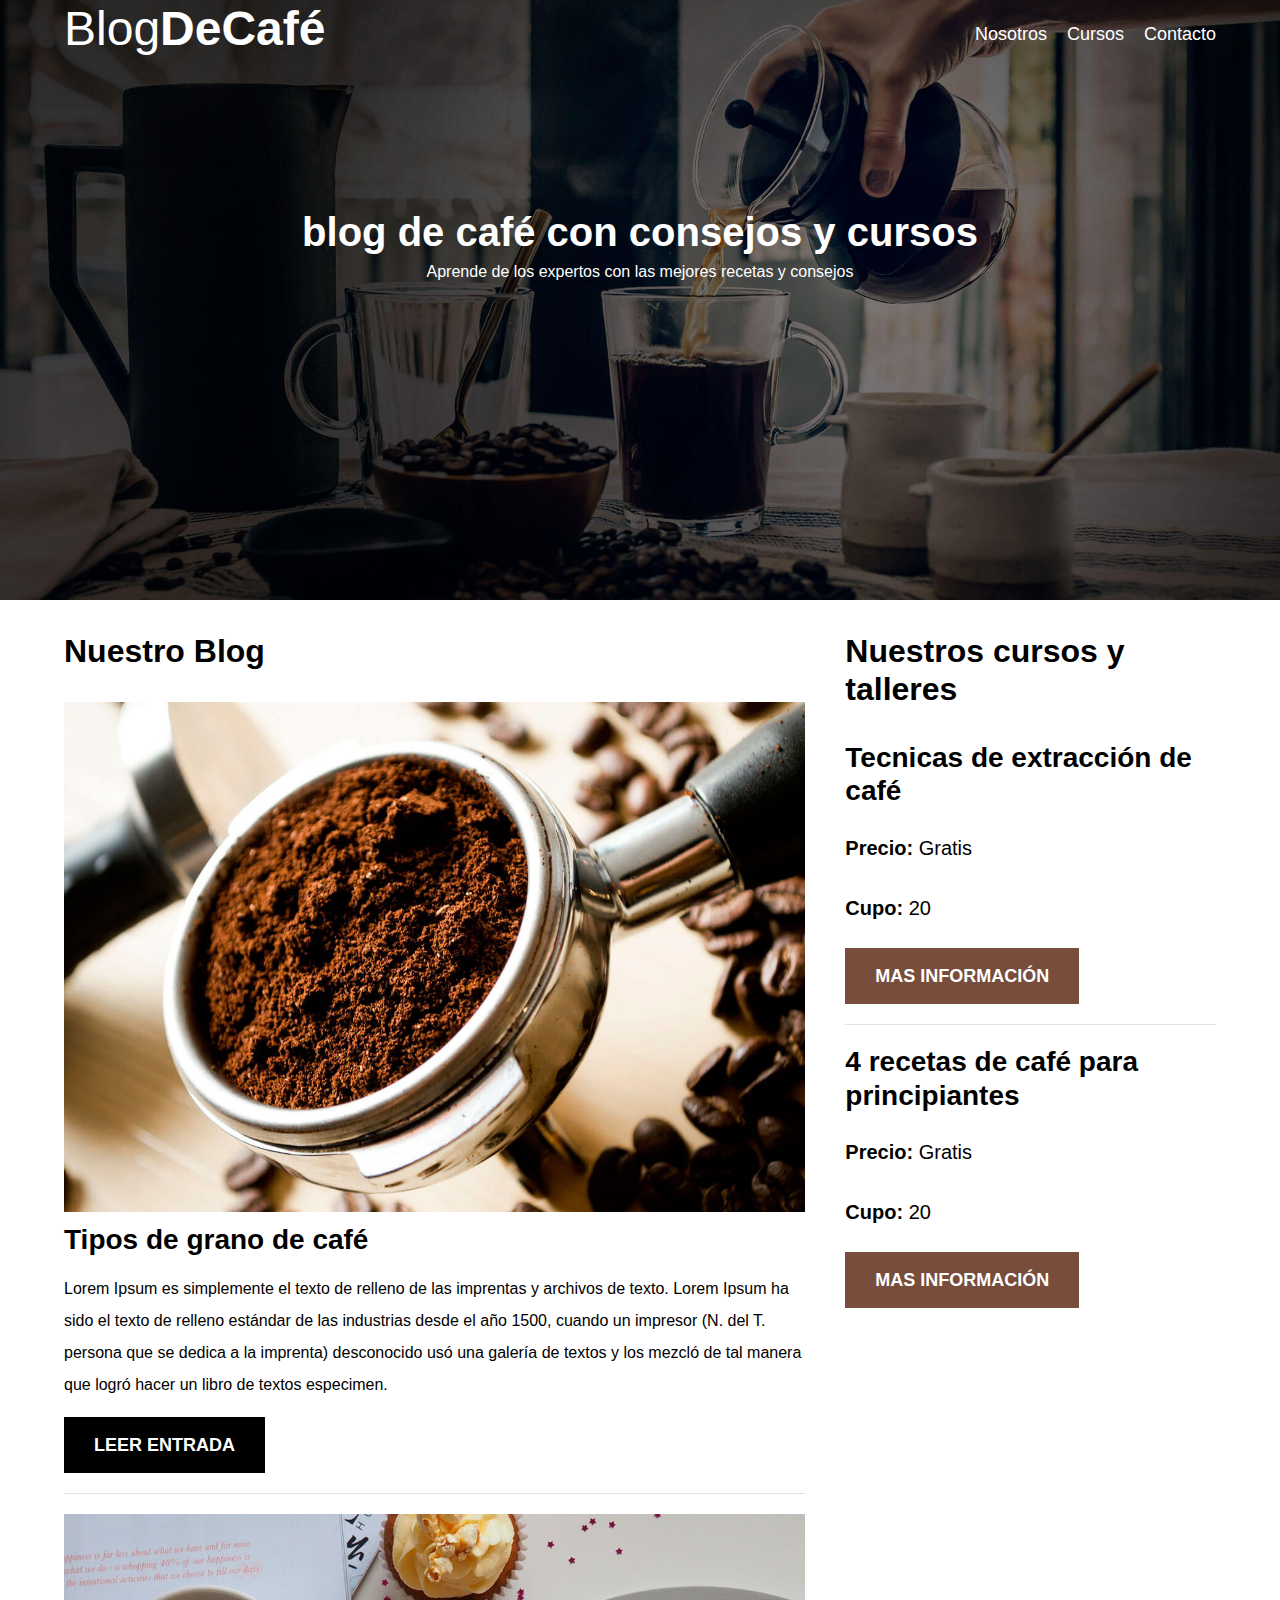
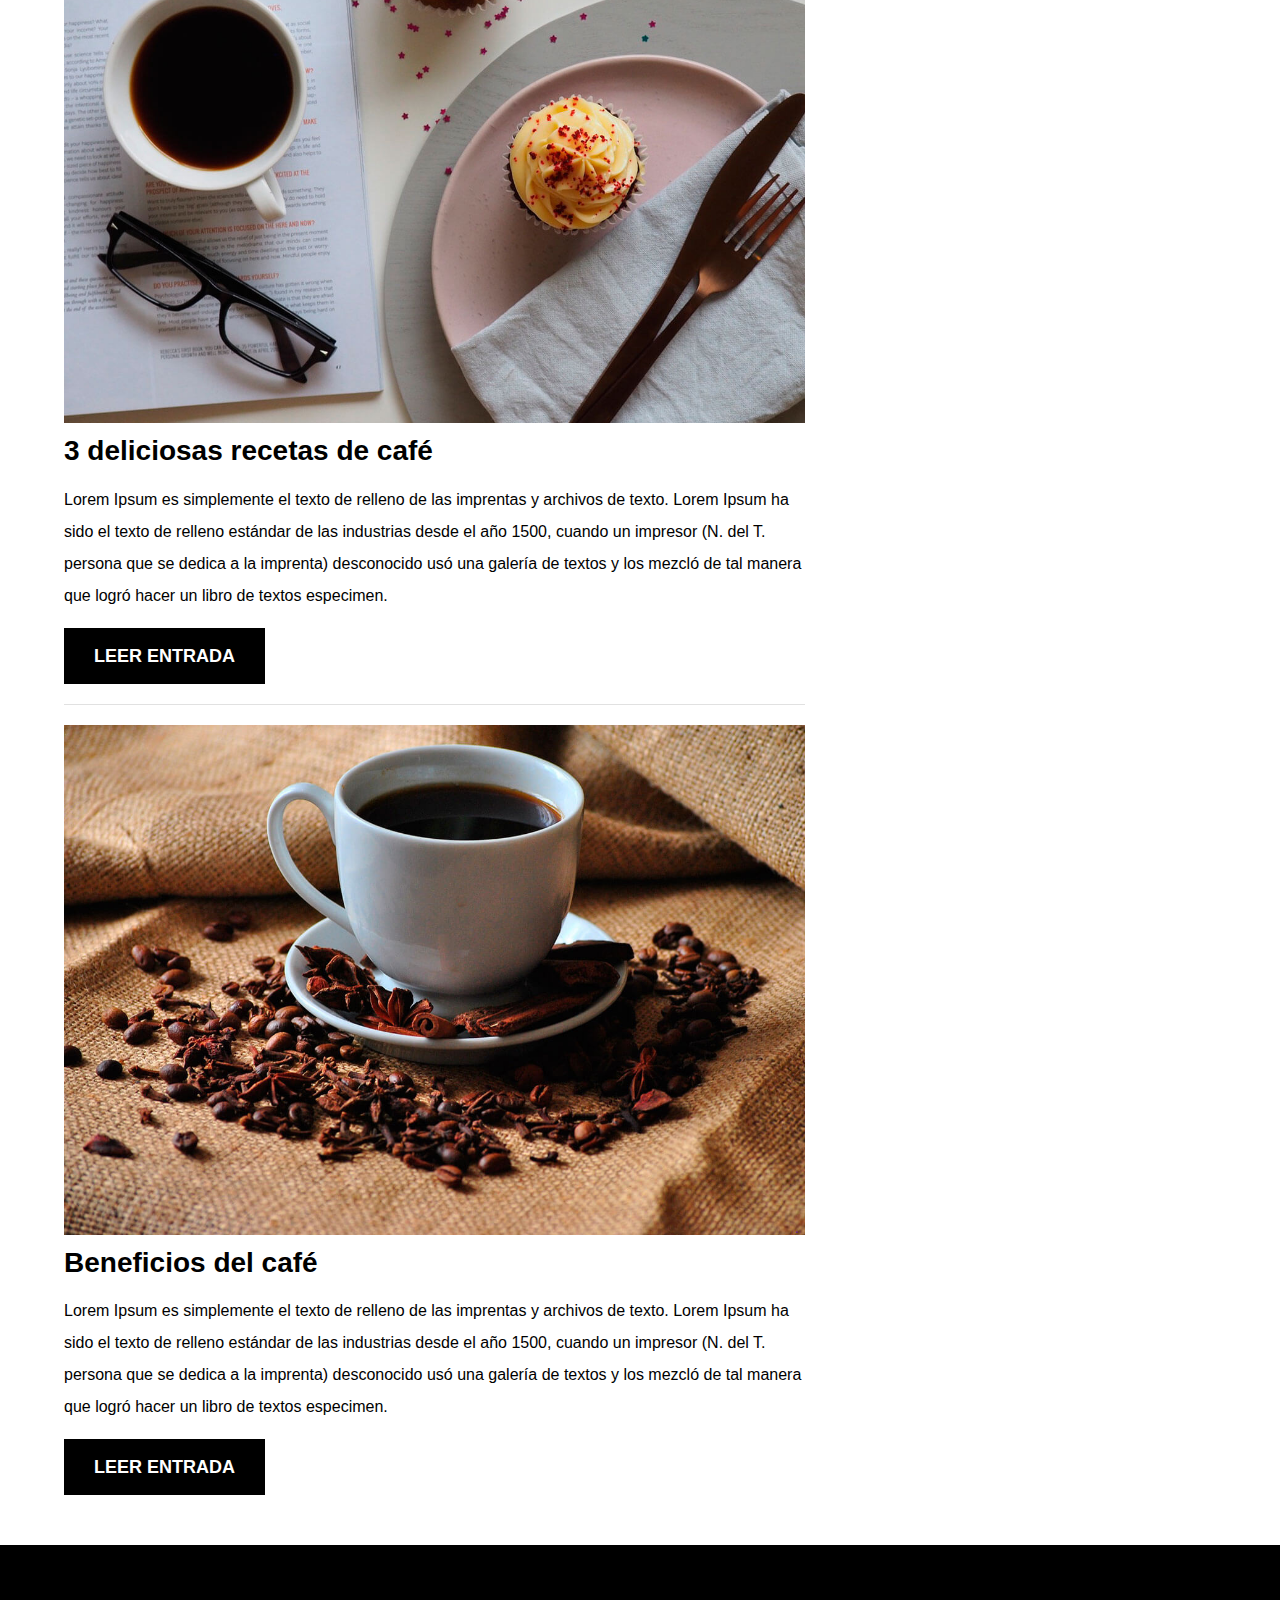
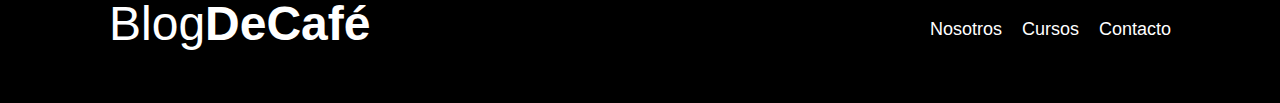
<file: Index.html>
<!DOCTYPE html>
<html lang="en">
<head>
    <meta charset="UTF-8">
    <meta name="viewport" content="width=device-width, initial-scale=1.0">
    <title>Blog cafe</title>
    <link rel="preload" href="css/normalize.css" as="style">
    <link rel="stylesheet" href="css/normalize.css">
    <link rel="preconnect" href="https://fonts.googleapis.com">
    <link rel="preconnect" href="https://fonts.gstatic.com" crossorigin>
    <link href="https://fonts.google.com/share?selection.family=Open%2BSans%7CPT%2BSans" rel="stylesheet">
    <link rel="preload" href="css/Style.css" as="style">
    <link rel="stylesheet" href="css/Style.css">
</head>
<body>
    <header class="header">
        <div class="contenedor">
            <div class="barra">
                <a class="logo" href="Index.html">
                    <h1 class="logo__nombre no-margin centrar-texto">Blog<span class="logo__bold">DeCafé</span></h1>
                </a>
                <nav class="navegacion">
                    <a href="nosotros.html" class="navegacion__enlace">Nosotros</a>
                    <a href="cursos.html" class="navegacion__enlace">Cursos</a>
                    <a href="contacto.html" class="navegacion__enlace">Contacto</a>

                </nav>
            </div>

        </div>
        <div class="header__texto">
            <h2 class="no-margin">blog de café con consejos y cursos</h2>
            <p class="no-margin"> Aprende de los expertos con las mejores recetas y consejos</p>
        </div>

    </header>
    <div class="contenedor contenedor-principal">
        <main class="blog">
            <h3>Nuestro Blog</h3>
            <article class="entrada">
                <div class="entrada__imagen">
                    <img loading="lazy" src="blogdecafe_inicio/img/blog1.jpg" alt="imagen blog">
                </div>

                <div class="entrada__contenido">
                    <h4 class="no-margin">Tipos de grano de café</h4>
                    <p>Lorem Ipsum es simplemente el texto de relleno de las imprentas y archivos de texto. Lorem Ipsum ha sido el texto de relleno estándar de las industrias
                        desde el año 1500, cuando un impresor (N. del T. persona que se dedica a la imprenta) desconocido usó una galería de textos y los mezcló de tal manera
                        que logró hacer un libro de textos especimen.</p>
                    <a href="entrada.html" class="boton boton--primario">Leer Entrada</a>        
                </div>
            </article>

            <article class="entrada">
                <div class="entrada__imagen">
                    <img loading="lazy" src="blogdecafe_inicio/img/blog2.jpg" alt="imagen blog">
                </div>

                <div class="entrada__contenido">
                    <h4 class="no-margin">3 deliciosas recetas de café</h4>
                    <p>Lorem Ipsum es simplemente el texto de relleno de las imprentas y archivos de texto. Lorem Ipsum ha sido el texto de relleno estándar de las industrias
                        desde el año 1500, cuando un impresor (N. del T. persona que se dedica a la imprenta) desconocido usó una galería de textos y los mezcló de tal manera
                        que logró hacer un libro de textos especimen.</p>
                    <a href="entrada2.html" class="boton boton--primario">Leer Entrada</a>        
                </div>
            </article>

            <article class="entrada">
                <div class="entrada__imagen">
                    <img loading="lazy" src="blogdecafe_inicio/img/blog3.jpg" alt="imagen blog">
                </div>

                <div class="entrada__contenido">
                    <h4 class="no-margin">Beneficios del café</h4>
                    <p>Lorem Ipsum es simplemente el texto de relleno de las imprentas y archivos de texto. Lorem Ipsum ha sido el texto de relleno estándar de las industrias
                        desde el año 1500, cuando un impresor (N. del T. persona que se dedica a la imprenta) desconocido usó una galería de textos y los mezcló de tal manera
                        que logró hacer un libro de textos especimen.</p>
                    <a href="entrada.html" class="boton boton--primario">Leer entrada</a>        
                </div>
            </article>
        </main>
        <aside class="sidebar">
            <h3>Nuestros cursos y talleres</h3>
            <ul class="cursos no-padding">
                <li class="widget-curso">
                    <h4 class="no-margin">Tecnicas de extracción de café</h4>
                    <p class="widget-curso__label">Precio:
                        <span class="widget-curso__info">Gratis</span>
                    </p>
                    <p class="widget-curso__label">Cupo:
                        <span class="widget-curso__info">20</span>
                    </p>
                    <a href="entrada.html" class="boton boton--secundario">Mas información</a>
                </li>
                <li class="widget-curso">
                    <h4 class="no-margin">4 recetas de café para principiantes</h4>
                    <p class="widget-curso__label">Precio:
                        <span class="widget-curso__info">Gratis</span>
                    </p>
                    <p class="widget-curso__label">Cupo:
                        <span class="widget-curso__info">20</span>
                    </p>
                    <a href="entrada3.html" class="boton boton--secundario">Mas información</a>
                </li>
            </ul>

        </aside>
    </div>
</body>
<footer class="footer">
    
        <div class="contenedor">
            <div class="barra">
                <a class="logo" href="Index.html">
                    <h1 class="logo__nombre no-margin centrar-texto">Blog<span class="logo__bold">DeCafé</span></h1>
                </a>
                <nav class="navegacion">
                    <a href="nosotros.html" class="navegacion__enlace">Nosotros</a>
                    <a href="cursos.html" class="navegacion__enlace">Cursos</a>
                    <a href="contacto.html" class="navegacion__enlace">Contacto</a>

                </nav>
            </div>

</footer>

</html>
</file>
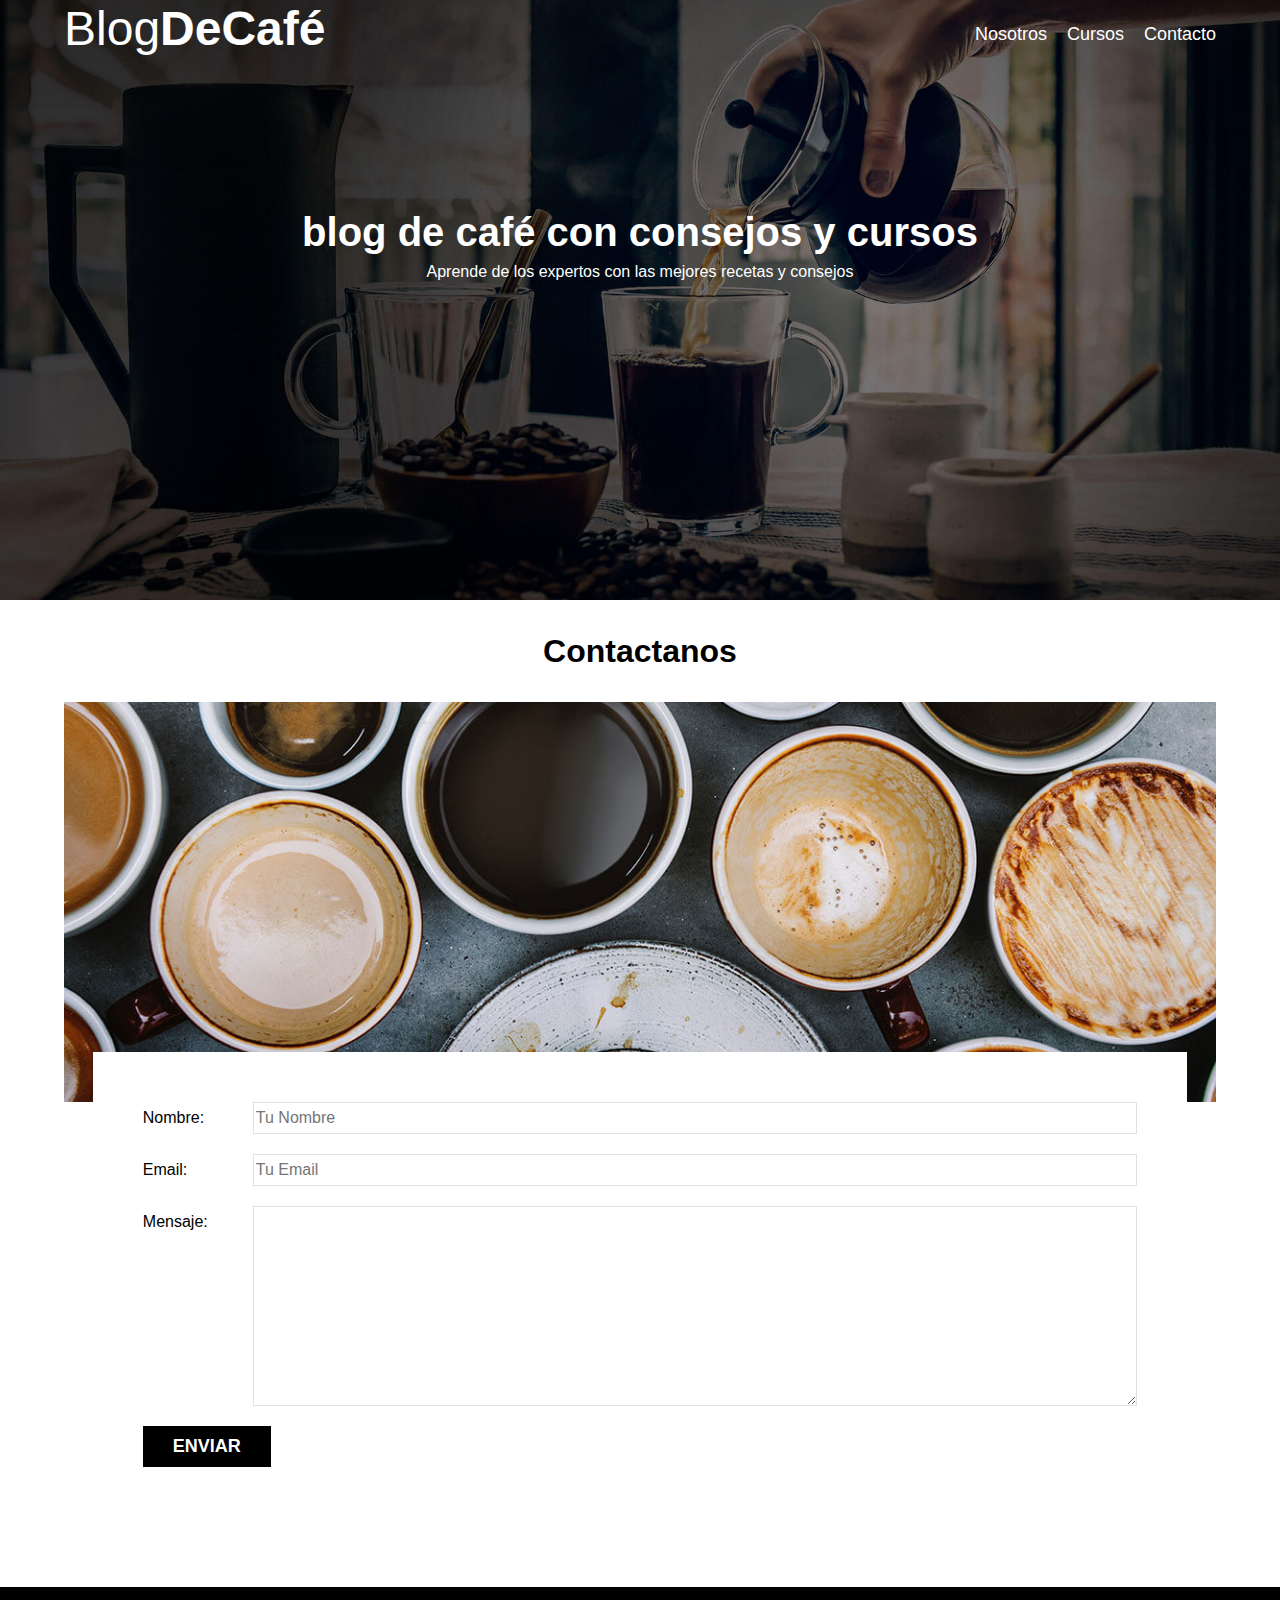
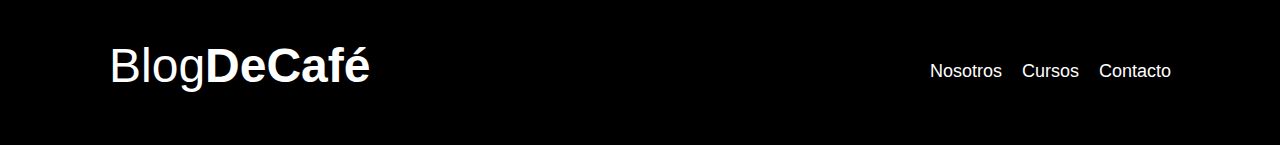
<file: contacto.html>
<!DOCTYPE html>
<html lang="en">
<head>
    <meta charset="UTF-8">
    <meta name="viewport" content="width=device-width, initial-scale=1.0">
    <title>Blog cafe</title>
    <link rel="stylesheet" href="css/normalize.css">
    <link rel="preconnect" href="https://fonts.googleapis.com">
    <link rel="preconnect" href="https://fonts.gstatic.com" crossorigin>
    <link href="https://fonts.google.com/share?selection.family=Open%2BSans%7CPT%2BSans" rel="stylesheet">
    <link rel="stylesheet" href="css/Style.css">
</head>
<body>
    <header class="header">
        <div class="contenedor">
            <div class="barra">
                <a class="logo" href="Index.html">
                    <h1 class="logo__nombre no-margin centrar-texto">Blog<span class="logo__bold">DeCafé</span></h1>
                </a>
                <nav class="navegacion">
                    <a href="nosotros.html" class="navegacion__enlace">Nosotros</a>
                    <a href="cursos.html" class="navegacion__enlace">Cursos</a>
                    <a href="contacto.html" class="navegacion__enlace">Contacto</a>

                </nav>
            </div>

        </div>
        <div class="header__texto">
            <h2 class="no-margin">blog de café con consejos y cursos</h2>
            <p class="no-margin"> Aprende de los expertos con las mejores recetas y consejos</p>
        </div>

    </header>
    <main class="contenedor">
        <h3 class="centrar-texto">Contactanos</h3>

        <div class="contacto__background">
            
        </div>
        <form class="formulario">
            <div class="campo">
                <label class="campo__label" for="nom">Nombre:</label>
                <input class="campo__field" type="text" placeholder="Tu Nombre" id="nom">
            </div>
            <div class="campo">
                <label class="campo__label" for="email">Email:</label>
                <input class="campo__field" type="email" placeholder="Tu Email" id="email">
            </div>
            <div class="campo">
                <label class="campo__label" for="Mensaje">Mensaje:</label>
                <Textarea class="campo__field campo__field--textarea" id="Mensaje"></Textarea>
            </div>
            <div class="campo">
                <input type="submit" value="Enviar" class="boton boton--primario">
            </div>
        </form>
    </main>
</body>
<footer class="footer">
    
        <div class="contenedor">
            <div class="barra">
                <a class="logo" href="Index.html">
                    <h1 class="logo__nombre no-margin centrar-texto">Blog<span class="logo__bold">DeCafé</span></h1>
                </a>
                <nav class="navegacion">
                    <a href="nosotros.html" class="navegacion__enlace">Nosotros</a>
                    <a href="cursos.html" class="navegacion__enlace">Cursos</a>
                    <a href="contacto.html" class="navegacion__enlace">Contacto</a>

                </nav>
            </div>

</footer>

</html>
</file>
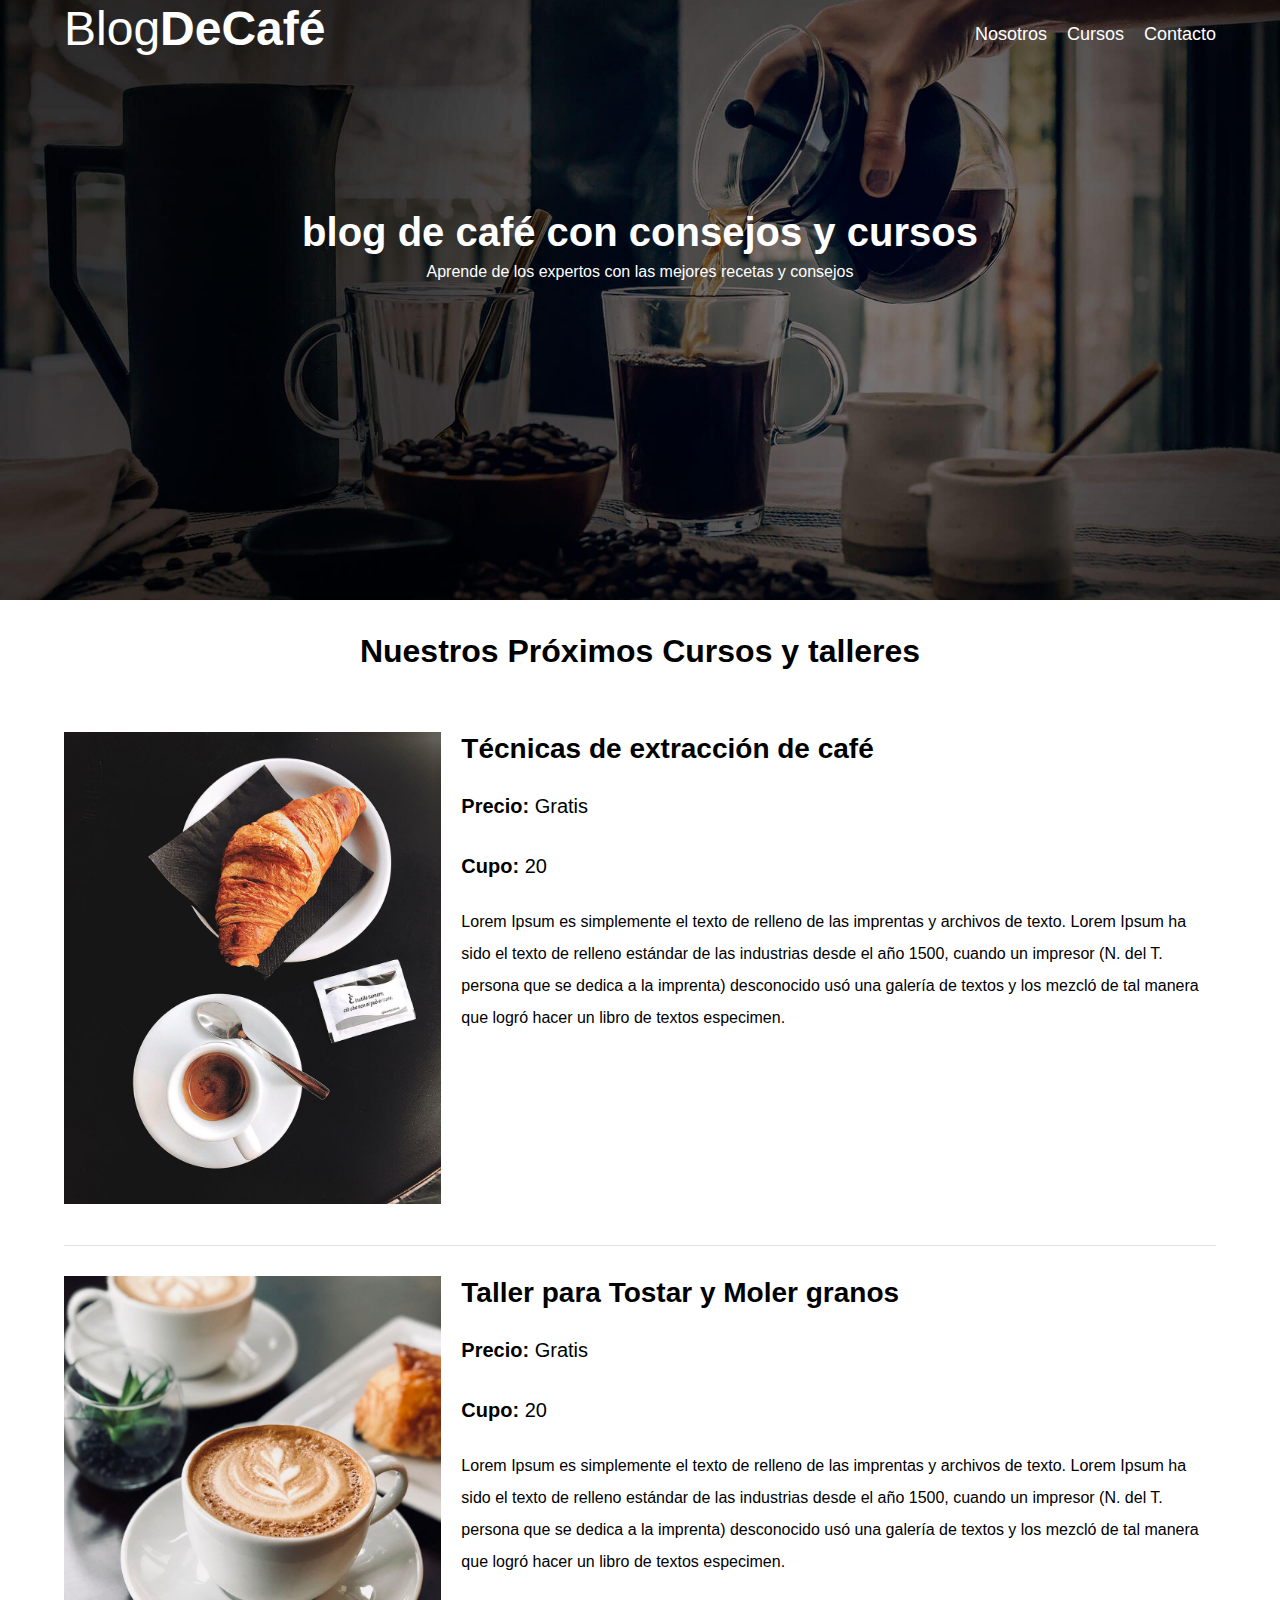
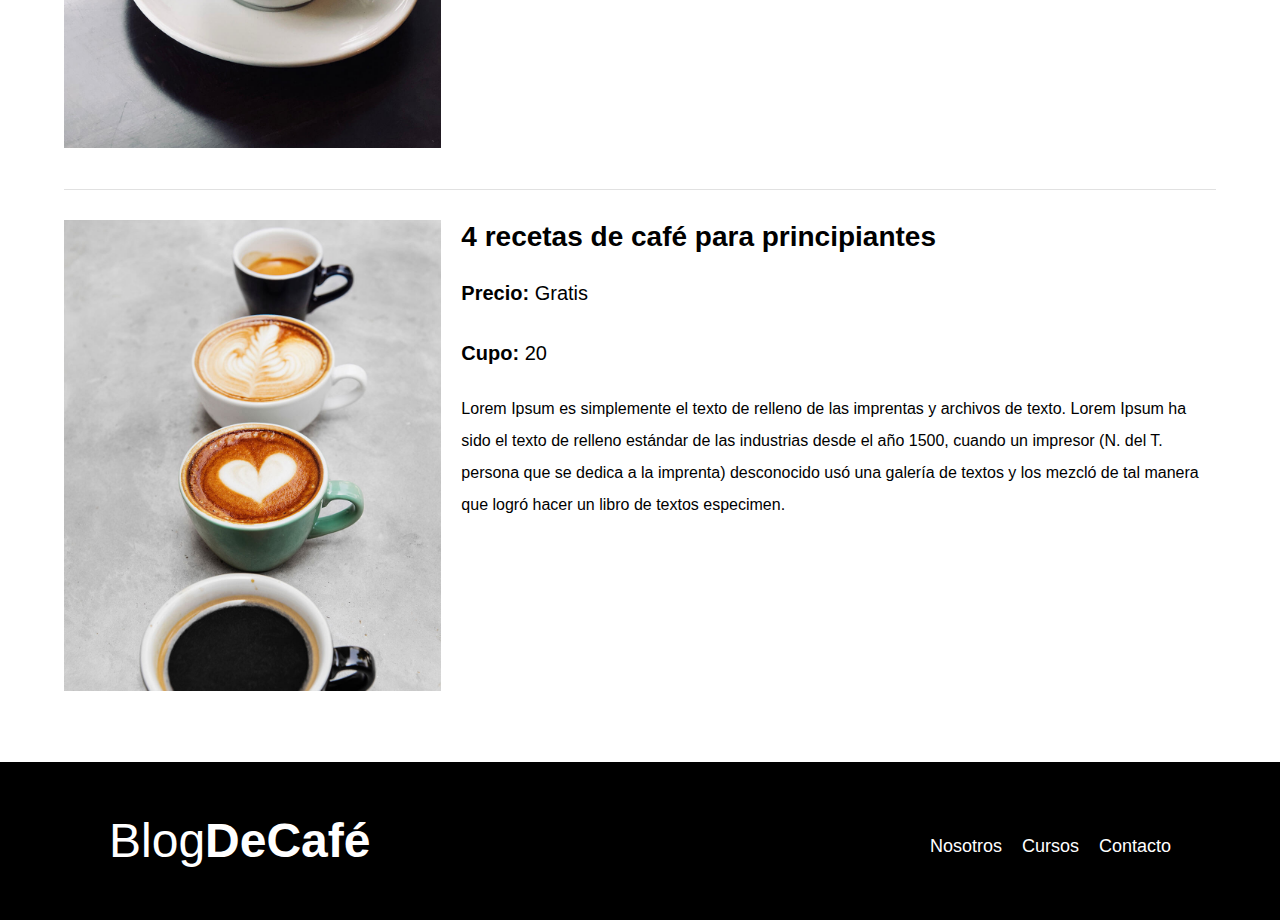
<file: cursos.html>
<!DOCTYPE html>
<html lang="en">
<head>
    <meta charset="UTF-8">
    <meta name="viewport" content="width=device-width, initial-scale=1.0">
    <title>Blog cafe</title>
    <link rel="stylesheet" href="css/normalize.css">
    <link rel="preconnect" href="https://fonts.googleapis.com">
    <link rel="preconnect" href="https://fonts.gstatic.com" crossorigin>
    <link href="https://fonts.google.com/share?selection.family=Open%2BSans%7CPT%2BSans" rel="stylesheet">
    <link rel="stylesheet" href="css/Style.css">
</head>
<body>
    <header class="header">
        <div class="contenedor">
            <div class="barra">
                <a class="logo" href="Index.html">
                    <h1 class="logo__nombre no-margin centrar-texto">Blog<span class="logo__bold">DeCafé</span></h1>
                </a>
                <nav class="navegacion">
                    <a href="nosotros.html" class="navegacion__enlace">Nosotros</a>
                    <a href="cursos.html" class="navegacion__enlace">Cursos</a>
                    <a href="contacto.html" class="navegacion__enlace">Contacto</a>

                </nav>
            </div>

        </div>
        <div class="header__texto">
            <h2 class="no-margin">blog de café con consejos y cursos</h2>
            <p class="no-margin"> Aprende de los expertos con las mejores recetas y consejos</p>
        </div>

    </header>
    <main class="contenedor">
        <h3 class="centrar-texto">Nuestros Próximos Cursos y talleres</h3>
        <div class="curso">
            <div class="curso__imagen">
                <img src="blogdecafe_inicio/img/curso1.jpg" alt="imagen del curso">
            </div>
            <div class="curso__informacion">
                <h4 class="no-margin">Técnicas de extracción de café</h4>
            <p class="curso__label">Precio:
                <span class="curso__info">Gratis</span>
            </p>
            <p class="widget-curso__label">Cupo:
                <span class="widget-curso__info">20</span>
            </p>
            <p class="curso__descripcion">Lorem Ipsum es simplemente el texto de relleno de las imprentas y archivos de texto. Lorem Ipsum ha sido el texto de relleno estándar de las industrias
                desde el año 1500, cuando un impresor (N. del T. persona que se dedica a la imprenta) desconocido usó una galería de textos y los mezcló de tal manera
                que logró hacer un libro de textos especimen.</p>
            </div>
        </div>

        <div class="curso">
            <div class="curso__imagen">
                <img src="blogdecafe_inicio/img/curso2.jpg" alt="imagen del curso">
            </div>
            <div class="curso__informacion">
                <h4 class="no-margin">Taller para Tostar y Moler granos</h4>
            <p class="curso__label">Precio:
                <span class="curso__info">Gratis</span>
            </p>
            <p class="widget-curso__label">Cupo:
                <span class="widget-curso__info">20</span>
            </p>
            <p class="curso__descripcion">Lorem Ipsum es simplemente el texto de relleno de las imprentas y archivos de texto. Lorem Ipsum ha sido el texto de relleno estándar de las industrias
                desde el año 1500, cuando un impresor (N. del T. persona que se dedica a la imprenta) desconocido usó una galería de textos y los mezcló de tal manera
                que logró hacer un libro de textos especimen.</p>
            </div>
          
        </div>

        <div class="curso">
            <div class="curso__imagen">
                <img src="blogdecafe_inicio/img/curso3.jpg" alt="imagen del curso">
            </div>
            <div class="curso__informacion">
                <h4 class="no-margin">4 recetas de café para principiantes</h4>
            <p class="curso__label">Precio:
                <span class="curso__info">Gratis</span>
            </p>
            <p class="widget-curso__label">Cupo:
                <span class="widget-curso__info">20</span>
            </p>
            <p class="curso__descripcion">Lorem Ipsum es simplemente el texto de relleno de las imprentas y archivos de texto. Lorem Ipsum ha sido el texto de relleno estándar de las industrias
                desde el año 1500, cuando un impresor (N. del T. persona que se dedica a la imprenta) desconocido usó una galería de textos y los mezcló de tal manera
                que logró hacer un libro de textos especimen.</p>
            </div>
           
        </div>

    </main>
</body>
<footer class="footer">
    
        <div class="contenedor">
            <div class="barra">
                <a class="logo" href="Index.html">
                    <h1 class="logo__nombre no-margin centrar-texto">Blog<span class="logo__bold">DeCafé</span></h1>
                </a>
                <nav class="navegacion">
                    <a href="nosotros.html" class="navegacion__enlace">Nosotros</a>
                    <a href="cursos.html" class="navegacion__enlace">Cursos</a>
                    <a href="contacto.html" class="navegacion__enlace">Contacto</a>

                </nav>
            </div>

</footer>

</html>
</file>
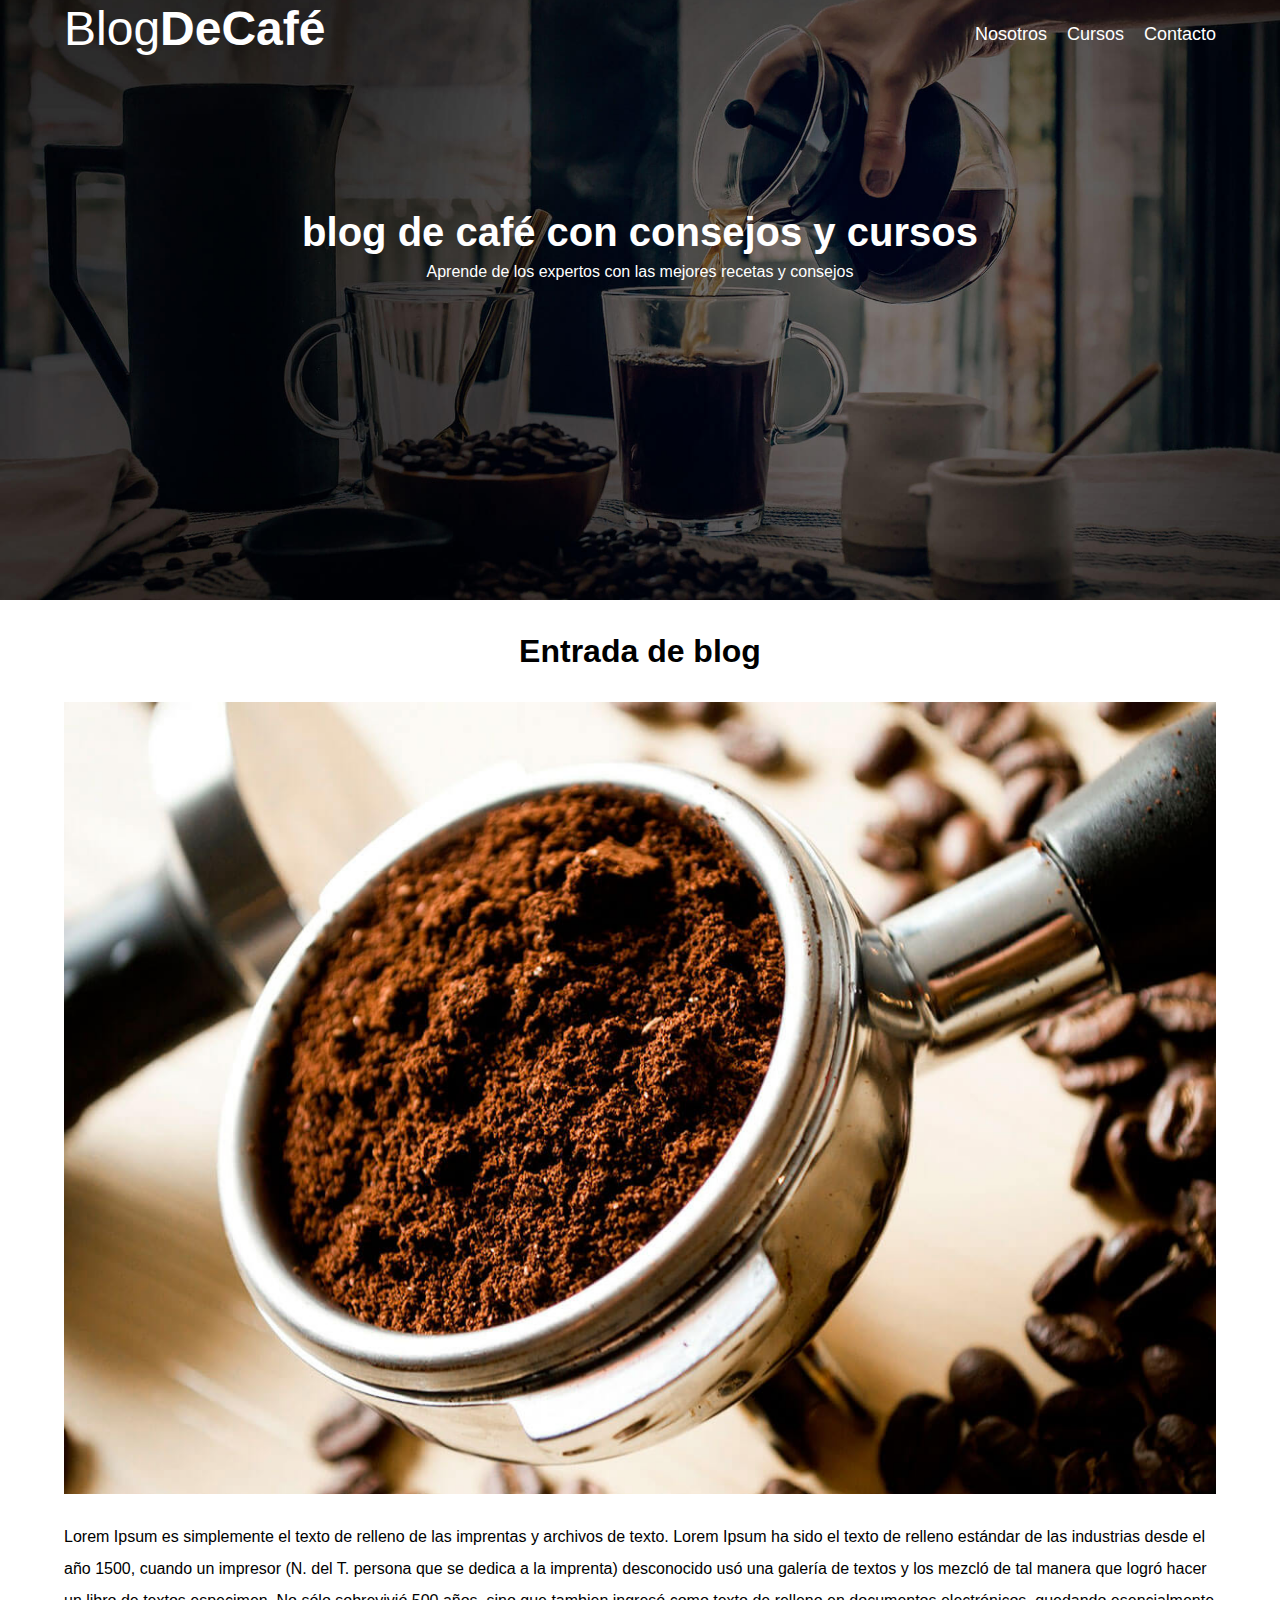
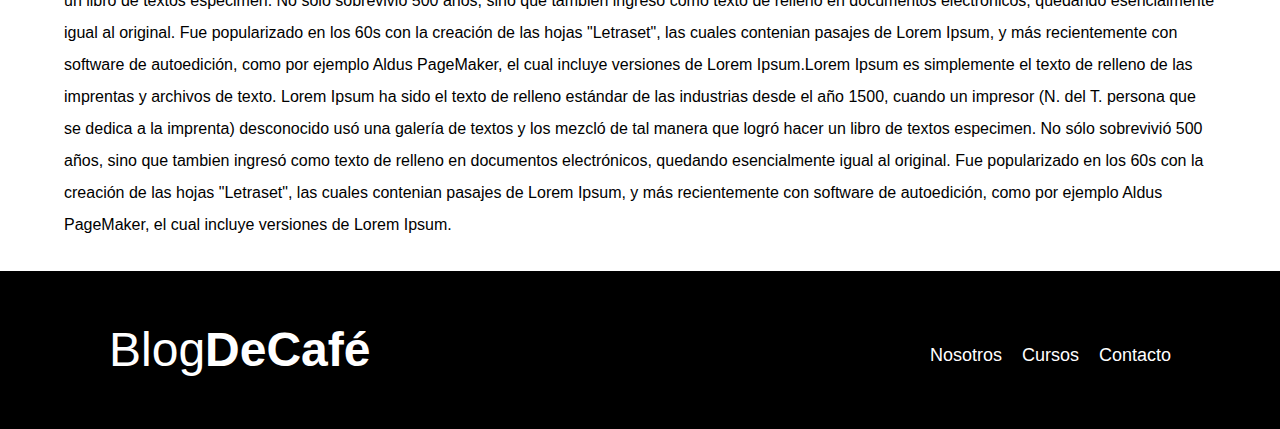
<file: entrada.html>
<!DOCTYPE html>
<html lang="en">
<head>
    <meta charset="UTF-8">
    <meta name="viewport" content="width=device-width, initial-scale=1.0">
    <title>Blog cafe</title>
    <link rel="stylesheet" href="css/normalize.css">
    <link rel="preconnect" href="https://fonts.googleapis.com">
    <link rel="preconnect" href="https://fonts.gstatic.com" crossorigin>
    <link href="https://fonts.google.com/share?selection.family=Open%2BSans%7CPT%2BSans" rel="stylesheet">
    <link rel="stylesheet" href="css/Style.css">
</head>
<body>
    <header class="header">
        <div class="contenedor">
            <div class="barra">
                <a class="logo" href="Index.html">
                    <h1 class="logo__nombre no-margin centrar-texto">Blog<span class="logo__bold">DeCafé</span></h1>
                </a>
                <nav class="navegacion">
                    <a href="nosotros.html" class="navegacion__enlace">Nosotros</a>
                    <a href="cursos.html" class="navegacion__enlace">Cursos</a>
                    <a href="contacto.html" class="navegacion__enlace">Contacto</a>

                </nav>
            </div>

        </div>
        <div class="header__texto">
            <h2 class="no-margin">blog de café con consejos y cursos</h2>
            <p class="no-margin"> Aprende de los expertos con las mejores recetas y consejos</p>
        </div>

    </header>
    <main class="contenedor">
        <h3 class="centrar-texto">Entrada de blog</h3>

        <div class="Imagen__entrada">
            <img src="blogdecafe_inicio/img/blog1.jpg" alt="imagen del blog">
        </div>

        <div class="entrada__texto">
            <p>Lorem Ipsum es simplemente el texto de relleno de las imprentas y archivos de texto. Lorem Ipsum ha sido el texto de relleno estándar de las industrias desde el año 1500,
                cuando un impresor (N. del T. persona que se dedica a la imprenta) desconocido usó una galería de textos y los mezcló de tal manera que logró hacer un libro de textos especimen.
                 No sólo sobrevivió 500 años, sino que tambien ingresó como texto de relleno en documentos electrónicos, quedando esencialmente igual al original.
                  Fue popularizado en los 60s con la creación de las hojas "Letraset", las cuales contenian pasajes de Lorem Ipsum,
                y más recientemente con software de autoedición, como por ejemplo Aldus PageMaker, el cual incluye versiones de Lorem Ipsum.Lorem Ipsum es simplemente el texto de relleno de las imprentas y archivos de texto. Lorem Ipsum ha sido el texto de relleno estándar de las industrias desde el año 1500,
                cuando un impresor (N. del T. persona que se dedica a la imprenta) desconocido usó una galería de textos y los mezcló de tal manera que logró hacer un libro de textos especimen.
                 No sólo sobrevivió 500 años, sino que tambien ingresó como texto de relleno en documentos electrónicos, quedando esencialmente igual al original.
                  Fue popularizado en los 60s con la creación de las hojas "Letraset", las cuales contenian pasajes de Lorem Ipsum,
                y más recientemente con software de autoedición, como por ejemplo Aldus PageMaker, el cual incluye versiones de Lorem Ipsum.</p>
        </div>
    </main>
</body>
<footer class="footer">
    
        <div class="contenedor">
            <div class="barra">
                <a class="logo" href="Index.html">
                    <h1 class="logo__nombre no-margin centrar-texto">Blog<span class="logo__bold">DeCafé</span></h1>
                </a>
                <nav class="navegacion">
                    <a href="nosotros.html" class="navegacion__enlace">Nosotros</a>
                    <a href="cursos.html" class="navegacion__enlace">Cursos</a>
                    <a href="contacto.html" class="navegacion__enlace">Contacto</a>

                </nav>
            </div>

</footer>

</html>
</file>
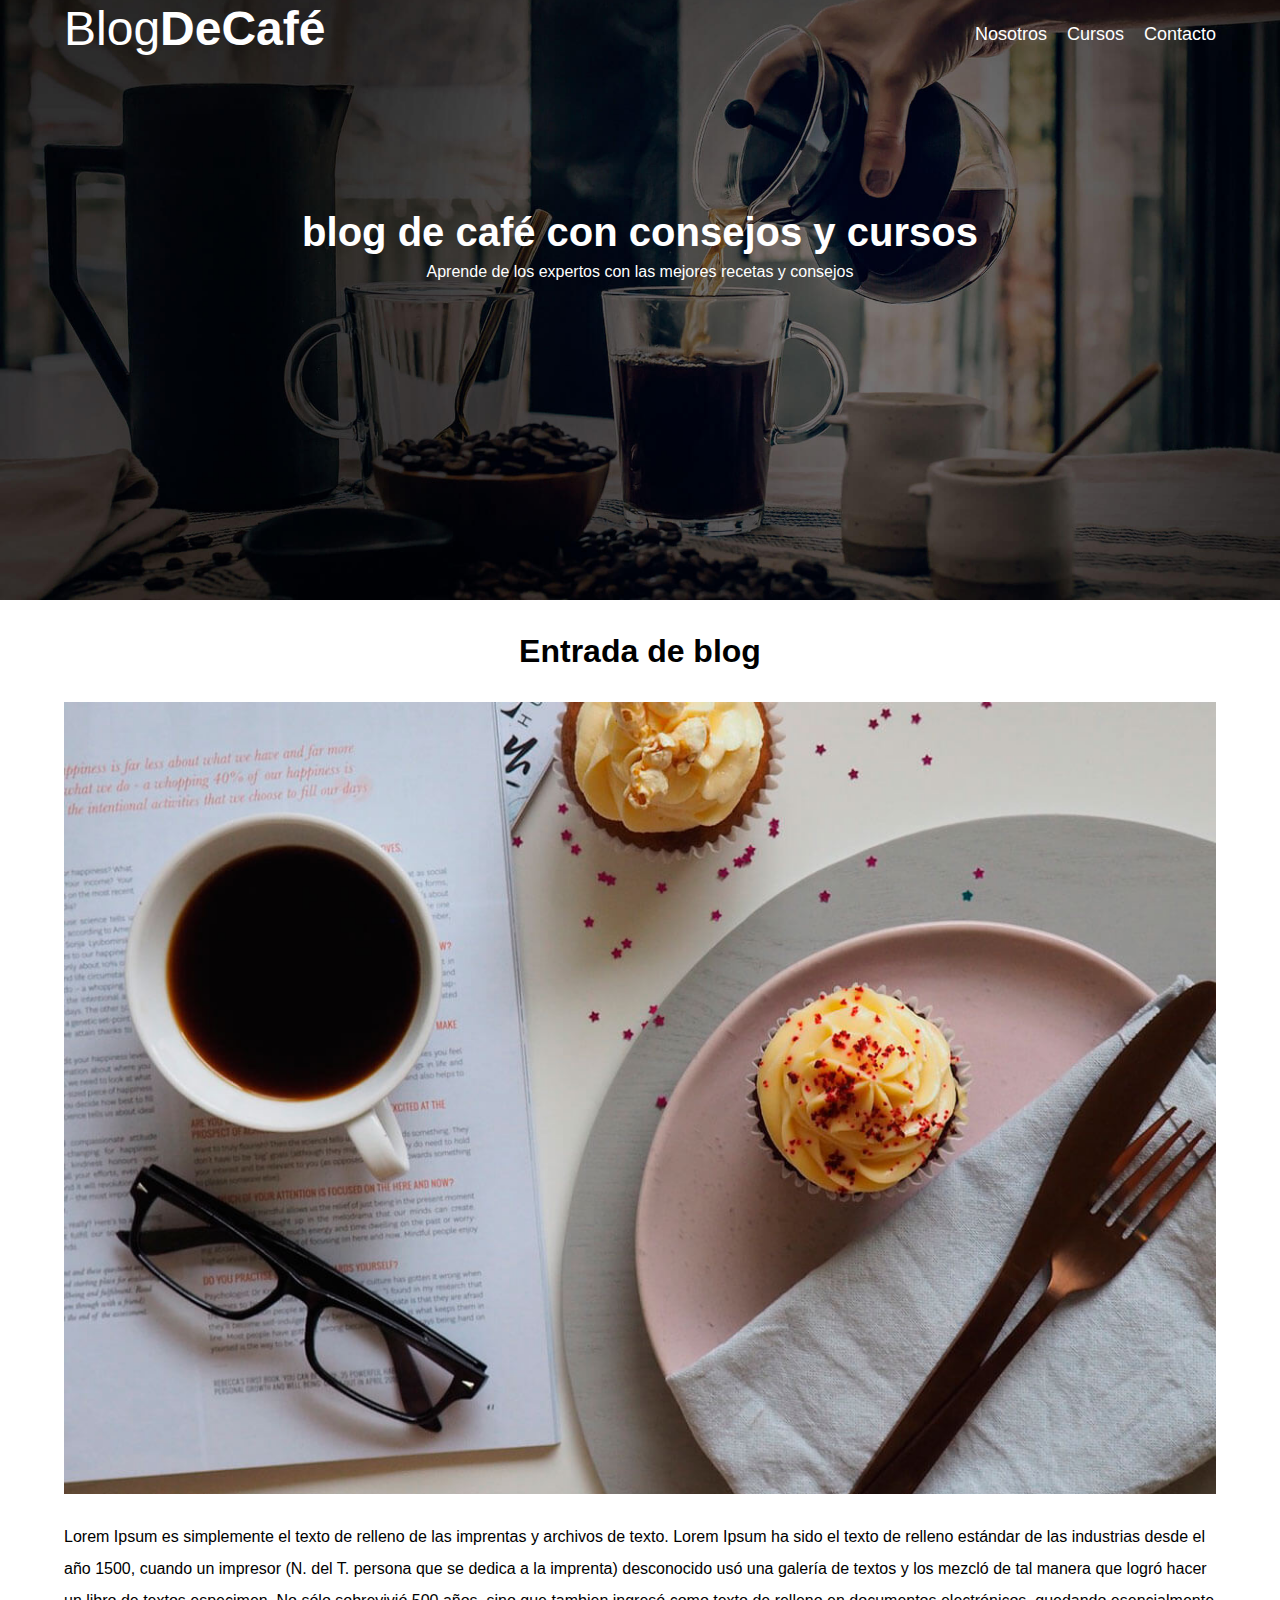
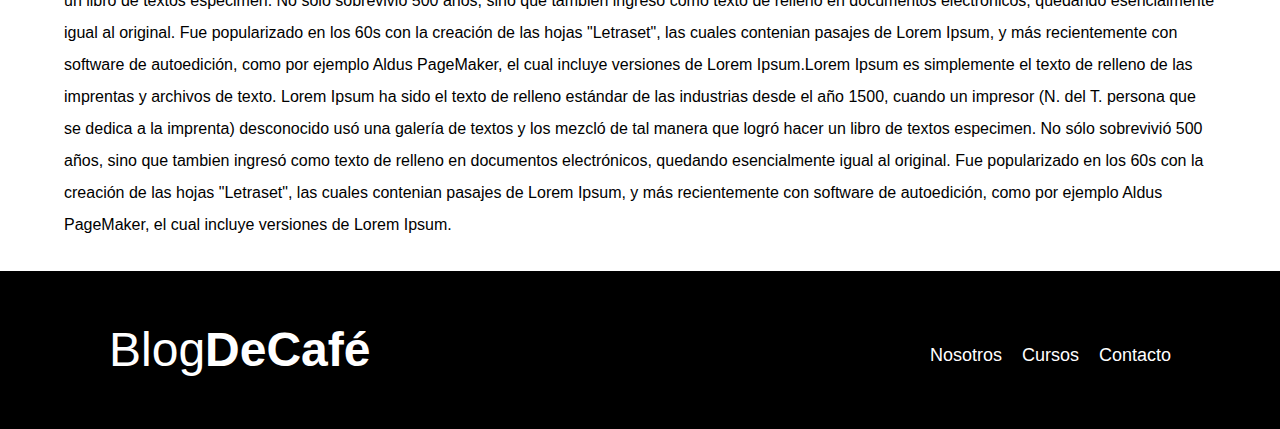
<file: entrada2.html>
<!DOCTYPE html>
<html lang="en">
<head>
    <meta charset="UTF-8">
    <meta name="viewport" content="width=device-width, initial-scale=1.0">
    <title>Blog cafe</title>
    <link rel="stylesheet" href="css/normalize.css">
    <link rel="preconnect" href="https://fonts.googleapis.com">
    <link rel="preconnect" href="https://fonts.gstatic.com" crossorigin>
    <link href="https://fonts.google.com/share?selection.family=Open%2BSans%7CPT%2BSans" rel="stylesheet">
    <link rel="stylesheet" href="css/Style.css">
</head>
<body>
    <header class="header">
        <div class="contenedor">
            <div class="barra">
                <a class="logo" href="Index.html">
                    <h1 class="logo__nombre no-margin centrar-texto">Blog<span class="logo__bold">DeCafé</span></h1>
                </a>
                <nav class="navegacion">
                    <a href="nosotros.html" class="navegacion__enlace">Nosotros</a>
                    <a href="cursos.html" class="navegacion__enlace">Cursos</a>
                    <a href="contacto.html" class="navegacion__enlace">Contacto</a>

                </nav>
            </div>

        </div>
        <div class="header__texto">
            <h2 class="no-margin">blog de café con consejos y cursos</h2>
            <p class="no-margin"> Aprende de los expertos con las mejores recetas y consejos</p>
        </div>

    </header>
    <main class="contenedor">
        <h3 class="centrar-texto">Entrada de blog</h3>

        <div class="Imagen__entrada">
            <img src="blogdecafe_inicio/img/blog2.jpg" alt="imagen del blog">
        </div>

        <div class="entrada__texto">
            <p>Lorem Ipsum es simplemente el texto de relleno de las imprentas y archivos de texto. Lorem Ipsum ha sido el texto de relleno estándar de las industrias desde el año 1500,
                cuando un impresor (N. del T. persona que se dedica a la imprenta) desconocido usó una galería de textos y los mezcló de tal manera que logró hacer un libro de textos especimen.
                 No sólo sobrevivió 500 años, sino que tambien ingresó como texto de relleno en documentos electrónicos, quedando esencialmente igual al original.
                  Fue popularizado en los 60s con la creación de las hojas "Letraset", las cuales contenian pasajes de Lorem Ipsum,
                y más recientemente con software de autoedición, como por ejemplo Aldus PageMaker, el cual incluye versiones de Lorem Ipsum.Lorem Ipsum es simplemente el texto de relleno de las imprentas y archivos de texto. Lorem Ipsum ha sido el texto de relleno estándar de las industrias desde el año 1500,
                cuando un impresor (N. del T. persona que se dedica a la imprenta) desconocido usó una galería de textos y los mezcló de tal manera que logró hacer un libro de textos especimen.
                 No sólo sobrevivió 500 años, sino que tambien ingresó como texto de relleno en documentos electrónicos, quedando esencialmente igual al original.
                  Fue popularizado en los 60s con la creación de las hojas "Letraset", las cuales contenian pasajes de Lorem Ipsum,
                y más recientemente con software de autoedición, como por ejemplo Aldus PageMaker, el cual incluye versiones de Lorem Ipsum.</p>
        </div>
    </main>
</body>
<footer class="footer">
    
        <div class="contenedor">
            <div class="barra">
                <a class="logo" href="Index.html">
                    <h1 class="logo__nombre no-margin centrar-texto">Blog<span class="logo__bold">DeCafé</span></h1>
                </a>
                <nav class="navegacion">
                    <a href="nosotros.html" class="navegacion__enlace">Nosotros</a>
                    <a href="cursos.html" class="navegacion__enlace">Cursos</a>
                    <a href="contacto.html" class="navegacion__enlace">Contacto</a>

                </nav>
            </div>

</footer>

</html>
</file>
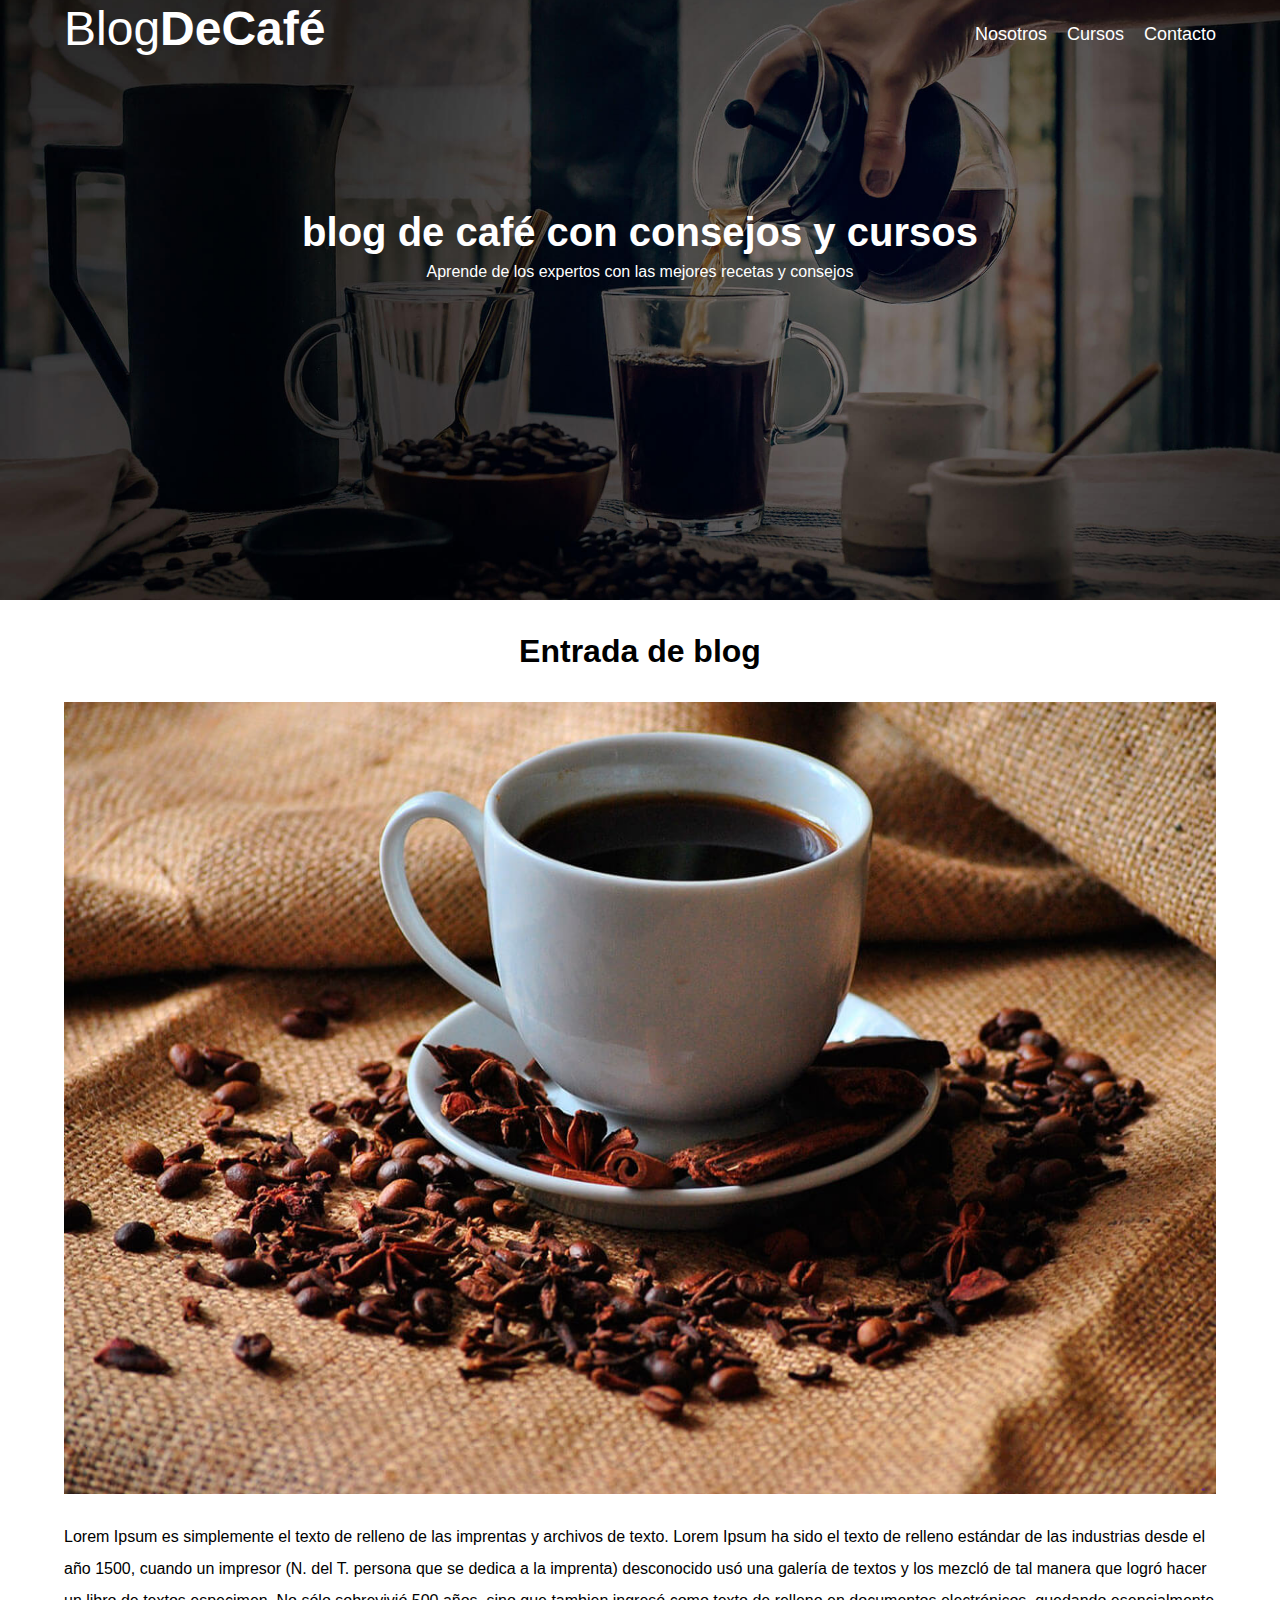
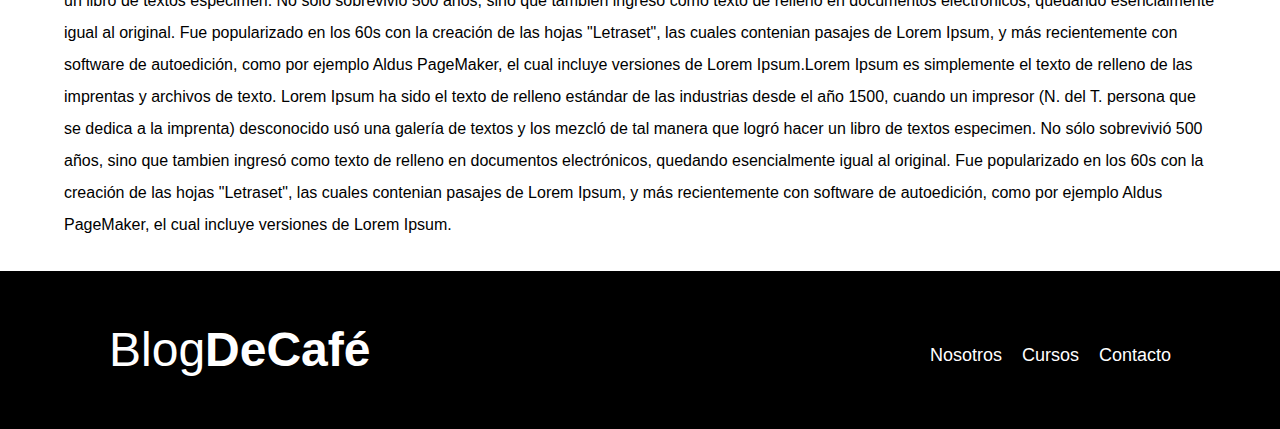
<file: entrada3.html>
<!DOCTYPE html>
<html lang="en">
<head>
    <meta charset="UTF-8">
    <meta name="viewport" content="width=device-width, initial-scale=1.0">
    <title>Blog cafe</title>
    <link rel="stylesheet" href="css/normalize.css">
    <link rel="preconnect" href="https://fonts.googleapis.com">
    <link rel="preconnect" href="https://fonts.gstatic.com" crossorigin>
    <link href="https://fonts.google.com/share?selection.family=Open%2BSans%7CPT%2BSans" rel="stylesheet">
    <link rel="stylesheet" href="css/Style.css">
</head>
<body>
    <header class="header">
        <div class="contenedor">
            <div class="barra">
                <a class="logo" href="Index.html">
                    <h1 class="logo__nombre no-margin centrar-texto">Blog<span class="logo__bold">DeCafé</span></h1>
                </a>
                <nav class="navegacion">
                    <a href="nosotros.html" class="navegacion__enlace">Nosotros</a>
                    <a href="cursos.html" class="navegacion__enlace">Cursos</a>
                    <a href="contacto.html" class="navegacion__enlace">Contacto</a>

                </nav>
            </div>

        </div>
        <div class="header__texto">
            <h2 class="no-margin">blog de café con consejos y cursos</h2>
            <p class="no-margin"> Aprende de los expertos con las mejores recetas y consejos</p>
        </div>

    </header>
    <main class="contenedor">
        <h3 class="centrar-texto">Entrada de blog</h3>

        <div class="Imagen__entrada">
            <img src="blogdecafe_inicio/img/blog3.jpg" alt="imagen del blog">
        </div>

        <div class="entrada__texto">
            <p>Lorem Ipsum es simplemente el texto de relleno de las imprentas y archivos de texto. Lorem Ipsum ha sido el texto de relleno estándar de las industrias desde el año 1500,
                cuando un impresor (N. del T. persona que se dedica a la imprenta) desconocido usó una galería de textos y los mezcló de tal manera que logró hacer un libro de textos especimen.
                 No sólo sobrevivió 500 años, sino que tambien ingresó como texto de relleno en documentos electrónicos, quedando esencialmente igual al original.
                  Fue popularizado en los 60s con la creación de las hojas "Letraset", las cuales contenian pasajes de Lorem Ipsum,
                y más recientemente con software de autoedición, como por ejemplo Aldus PageMaker, el cual incluye versiones de Lorem Ipsum.Lorem Ipsum es simplemente el texto de relleno de las imprentas y archivos de texto. Lorem Ipsum ha sido el texto de relleno estándar de las industrias desde el año 1500,
                cuando un impresor (N. del T. persona que se dedica a la imprenta) desconocido usó una galería de textos y los mezcló de tal manera que logró hacer un libro de textos especimen.
                 No sólo sobrevivió 500 años, sino que tambien ingresó como texto de relleno en documentos electrónicos, quedando esencialmente igual al original.
                  Fue popularizado en los 60s con la creación de las hojas "Letraset", las cuales contenian pasajes de Lorem Ipsum,
                y más recientemente con software de autoedición, como por ejemplo Aldus PageMaker, el cual incluye versiones de Lorem Ipsum.</p>
        </div>
    </main>
</body>
<footer class="footer">
    
        <div class="contenedor">
            <div class="barra">
                <a class="logo" href="Index.html">
                    <h1 class="logo__nombre no-margin centrar-texto">Blog<span class="logo__bold">DeCafé</span></h1>
                </a>
                <nav class="navegacion">
                    <a href="nosotros.html" class="navegacion__enlace">Nosotros</a>
                    <a href="cursos.html" class="navegacion__enlace">Cursos</a>
                    <a href="contacto.html" class="navegacion__enlace">Contacto</a>

                </nav>
            </div>

</footer>

</html>
</file>
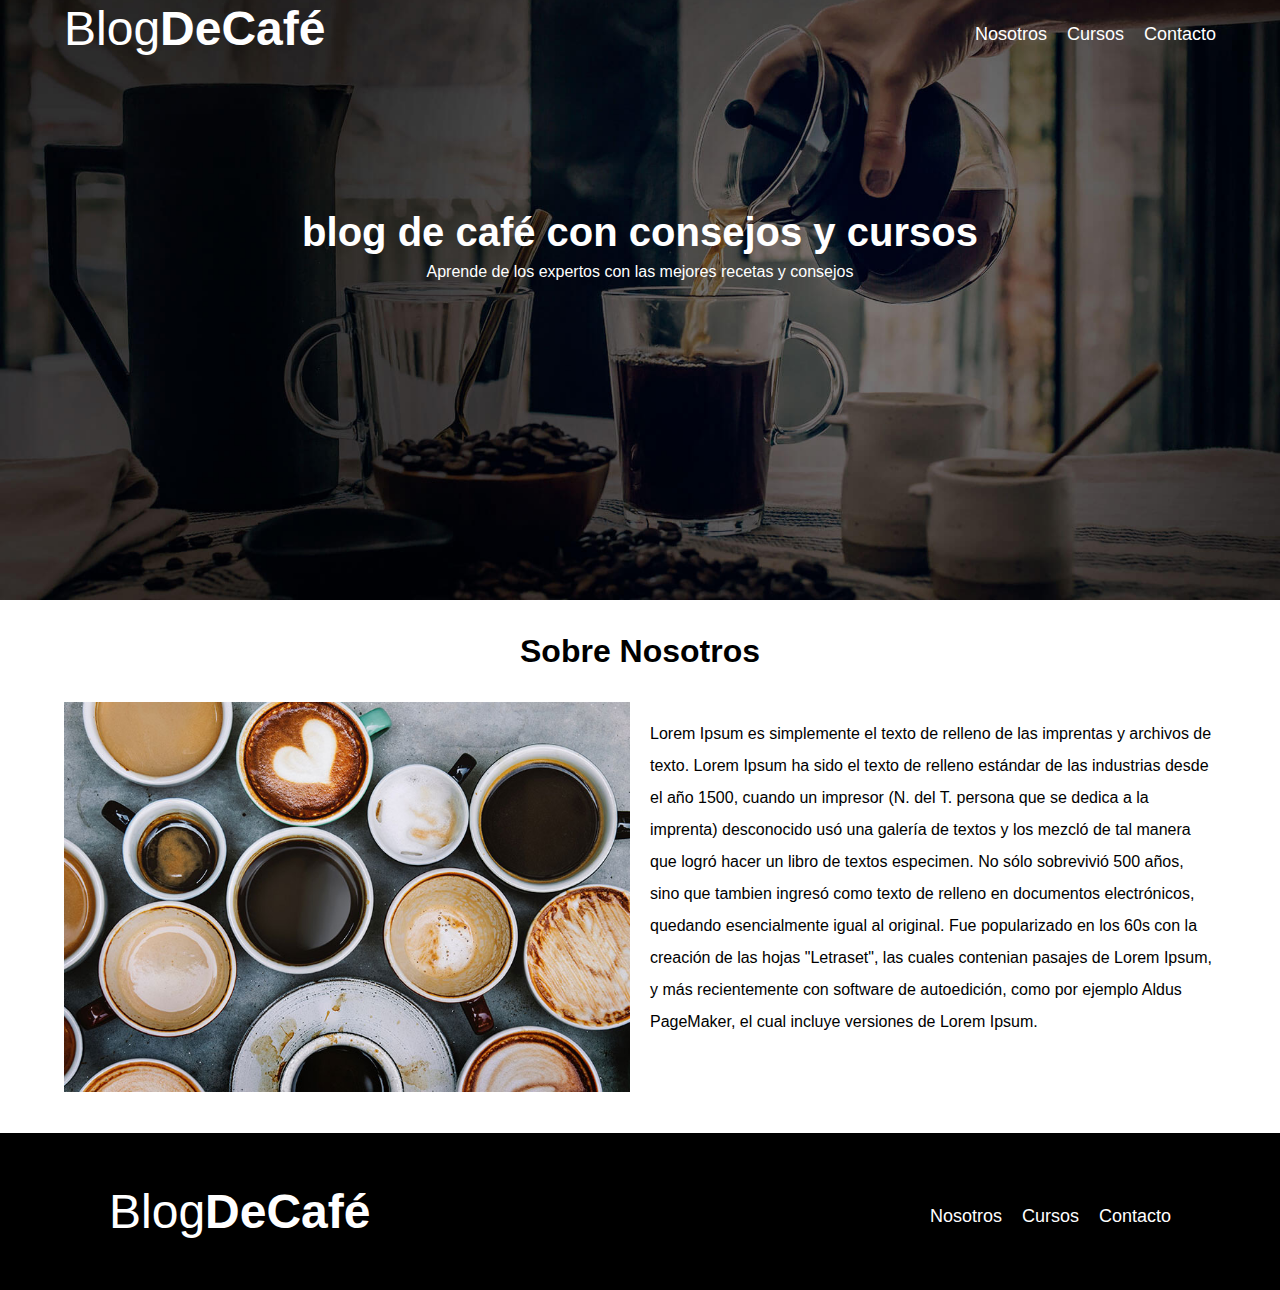
<file: nosotros.html>
<!DOCTYPE html>
<html lang="en">
<head>
    <meta charset="UTF-8">
    <meta name="viewport" content="width=device-width, initial-scale=1.0">
    <title>Blog cafe</title>
    <link rel="stylesheet" href="css/normalize.css">
    <link rel="preconnect" href="https://fonts.googleapis.com">
    <link rel="preconnect" href="https://fonts.gstatic.com" crossorigin>
    <link href="https://fonts.google.com/share?selection.family=Open%2BSans%7CPT%2BSans" rel="stylesheet">
    <link rel="stylesheet" href="css/Style.css">
</head>
<body>
    <header class="header">
        <div class="contenedor">
            <div class="barra">
                <a class="logo" href="Index.html">
                    <h1 class="logo__nombre no-margin centrar-texto">Blog<span class="logo__bold">DeCafé</span></h1>
                </a>
                <nav class="navegacion">
                    <a href="nosotros.html" class="navegacion__enlace">Nosotros</a>
                    <a href="cursos.html" class="navegacion__enlace">Cursos</a>
                    <a href="contacto.html" class="navegacion__enlace">Contacto</a>

                </nav>
            </div>

        </div>
        <div class="header__texto">
            <h2 class="no-margin">blog de café con consejos y cursos</h2>
            <p class="no-margin"> Aprende de los expertos con las mejores recetas y consejos</p>
        </div>

    </header>
    <main class="contenedor">
        <h3 class="centrar-texto">Sobre Nosotros</h3>

        <div class="sobre-nosotros">
            <div class="sobre-nosotros__imagen">
                <img src="blogdecafe_inicio/img/nosotros.jpg" alt="sobre nosotros">
            </div>
            <div class="sobre-nosotros__texto">
                <p>Lorem Ipsum es simplemente el texto de relleno de las imprentas y archivos de texto. Lorem Ipsum ha sido el texto de relleno estándar de las industrias desde el año 1500,
                     cuando un impresor (N. del T. persona que se dedica a la imprenta) desconocido usó una galería de textos y los mezcló de tal manera que logró hacer un libro de textos especimen.
                      No sólo sobrevivió 500 años, sino que tambien ingresó como texto de relleno en documentos electrónicos, quedando esencialmente igual al original.
                       Fue popularizado en los 60s con la creación de las hojas "Letraset", las cuales contenian pasajes de Lorem Ipsum,
                     y más recientemente con software de autoedición, como por ejemplo Aldus PageMaker, el cual incluye versiones de Lorem Ipsum.</p>
            </div>
        </div>
    </main>
</body>
<footer class="footer">
    
        <div class="contenedor">
            <div class="barra">
                <a class="logo" href="Index.html">
                    <h1 class="logo__nombre no-margin centrar-texto">Blog<span class="logo__bold">DeCafé</span></h1>
                </a>
                <nav class="navegacion">
                    <a href="nosotros.html" class="navegacion__enlace">Nosotros</a>
                    <a href="cursos.html" class="navegacion__enlace">Cursos</a>
                    <a href="contacto.html" class="navegacion__enlace">Contacto</a>

                </nav>
            </div>

</footer>

</html>
</file>
<file: css/Style.css>
:root{
    --fuenteheading: 'PT Sans', sans-serif;
    --fuenteparrafos: 'Open Sans', sans-serif;
    --primario: #784D3C;
    --blanco: #ffff;
    --gris: #e1e1e1;
    --negro: #0000;

}

html{
box-sizing: border-box;
font-size: 62.5%;
}
*,*:before, *:after{
    box-sizing: inherit;

}

body{
    font-family: var(--fuenteparrafos);
    font-size: 1.6rem;
    line-height: 2;

}

/** gloales **/

.contenedor{
    max-width: 120rem;
    width: 90%;
    margin: 0 auto;

}

a{
    text-decoration: none;

}

h1, h2, h3, h4{
    font-family: var(--fuenteheading);
    line-height: 1.2;
}

h1{
    font-size: 4.8rem;
}


h2{
    font-size: 4rem;
}


h3{
    font-size: 3.2rem;
}


h4{
    font-size: 2.8rem;
}

img{
    max-width: 100%;
}

.no-margin{
    margin: 0;
}

.no-padding{
    padding: 0;

}

.centrar-texto{
    text-align: center;

}

/** header **/

.header{
    background-image: url(../blogdecafe_inicio/img/banner.jpg);
    height: 60rem;
    background-size: cover;
    background-repeat: no-repeat;
    background-position: center center;
}

.header__texto{
    text-align: center;
    color: var(--blanco);
    margin-top: 5rem;

}


.barra{
    display: block;
    justify-content: space-between;
    align-items: center;
}

.navegacion__enlace{
    margin-top: 1rem;
    display: block;
    text-align: center;
    font-size: 1.8rem;
    color: var(--blanco);
}

@media(min-width:768px){
    .header__texto{
        margin-top: 15rem;
    }
}

@media(min-width:768px) {
    .barra{
        display: flex;
        justify-content: space-between;
        align-items: center;
    }

    .navegacion{
        margin-top: 0;
        display: flex;
        gap: 2rem;
        font-size: 1.8rem;
        color: var(--blanco);
    }
}

.logo{
    color: var(--blanco);

}

.logo__nombre{
    font-weight: 400;
}

.logo__bold{
    font-weight: 700;
}

@media(min-width:768px){
.contenedor-principal{
    display: grid;
    grid-template-columns: 2fr 1fr;
    column-gap: 4rem;
}
}

.entrada{
    border-bottom: 1px solid var(--gris);
    margin-bottom: 2rem;
}

.entrada:last-of-type{
    border: none;
    margin-bottom: 0;
}

.boton{
display: block;
font-family: var(--fuenteheading);
color: var(--blanco);
text-align: center;
padding: 1rem 3 rem;
font-size: 1.8rem;
text-transform:uppercase;
font-weight: 700;
margin-bottom: 2rem;
border: none;

}

@media(min-width:768px){

    .boton{
       display: inline-block;
        

    }

    .boton--primario {
        padding: 1rem 3rem;
    }

    .boton--secundario {
        padding: 1rem 3rem;
    }
}
.boton:hover{
    cursor: pointer;
}

.boton--primario {
    background-color: black;
}

.boton--secundario{
    background-color: var(--primario);
}

.cursos{
    list-style: none;
}

.widget-curso__label{
    font-family: var(--fuenteheading);
    font-weight: bold;
}

.widget-curso__info{
    font-weight: normal;
}

.widget-curso{
    border-bottom: 1px solid var(--gris);
    margin-bottom: 2rem;
}

.widget-curso:last-of-type{
    border: none;
    margin-bottom: 0;
}

.widget-curso__info,.widget-curso__label{
    font-size: 2rem;
}

.footer{
    background-color: black;
    margin-top: 3rem;
    padding: 5rem;
}

/** sobre nosotros **/
@media(min-width:768px){
    .sobre-nosotros{
        display: grid;
        grid-template-columns: repeat(2, 1fr);
        column-gap: 2rem;
    }
}

/** cursos **/

.curso{
    padding: 3rem 0;
    border-bottom: 1px solid var(--gris);
}


.curso:last-of-type{
    border-bottom: none;
}

@media(min-width: 768px){
    .curso{
        display: grid;
        grid-template-columns: 1fr 2fr;
        column-gap: 2rem;
    }
}

.curso__label{
    font-family: var(--fuenteheading);
    font-weight: bold;
}

.curso__info{
    font-weight: normal;
}

.curso__label,.curso__info{
    font-size: 2rem;
}

/** entrada **/


/** contacto **/

.contacto__background{
    background-image: url(../blogdecafe_inicio/img/contacto.jpg);
    height: 40rem;
    background-size: cover;
    background-repeat: no-repeat;
}

.formulario{
    background-color: var(--blanco);
    margin: -5rem auto 0 auto;
    width: 95%;
    padding: 5rem;
}

.campo{
    display: flex;
    margin-bottom: 2rem;
    gap: 0;
}

.campo__label{
    flex: 0 0 9rem;
    text-align: left;

}

.campo__field{
    flex: 1rem ;
    border: 1px solid var(--gris);
}

@media (min-width: 768px){
    .campo{
        display: flex;
        margin-bottom: 2rem;
        gap: 2rem;
    }
}


.campo__field--textarea{
    height: 20rem;
}
</file>
